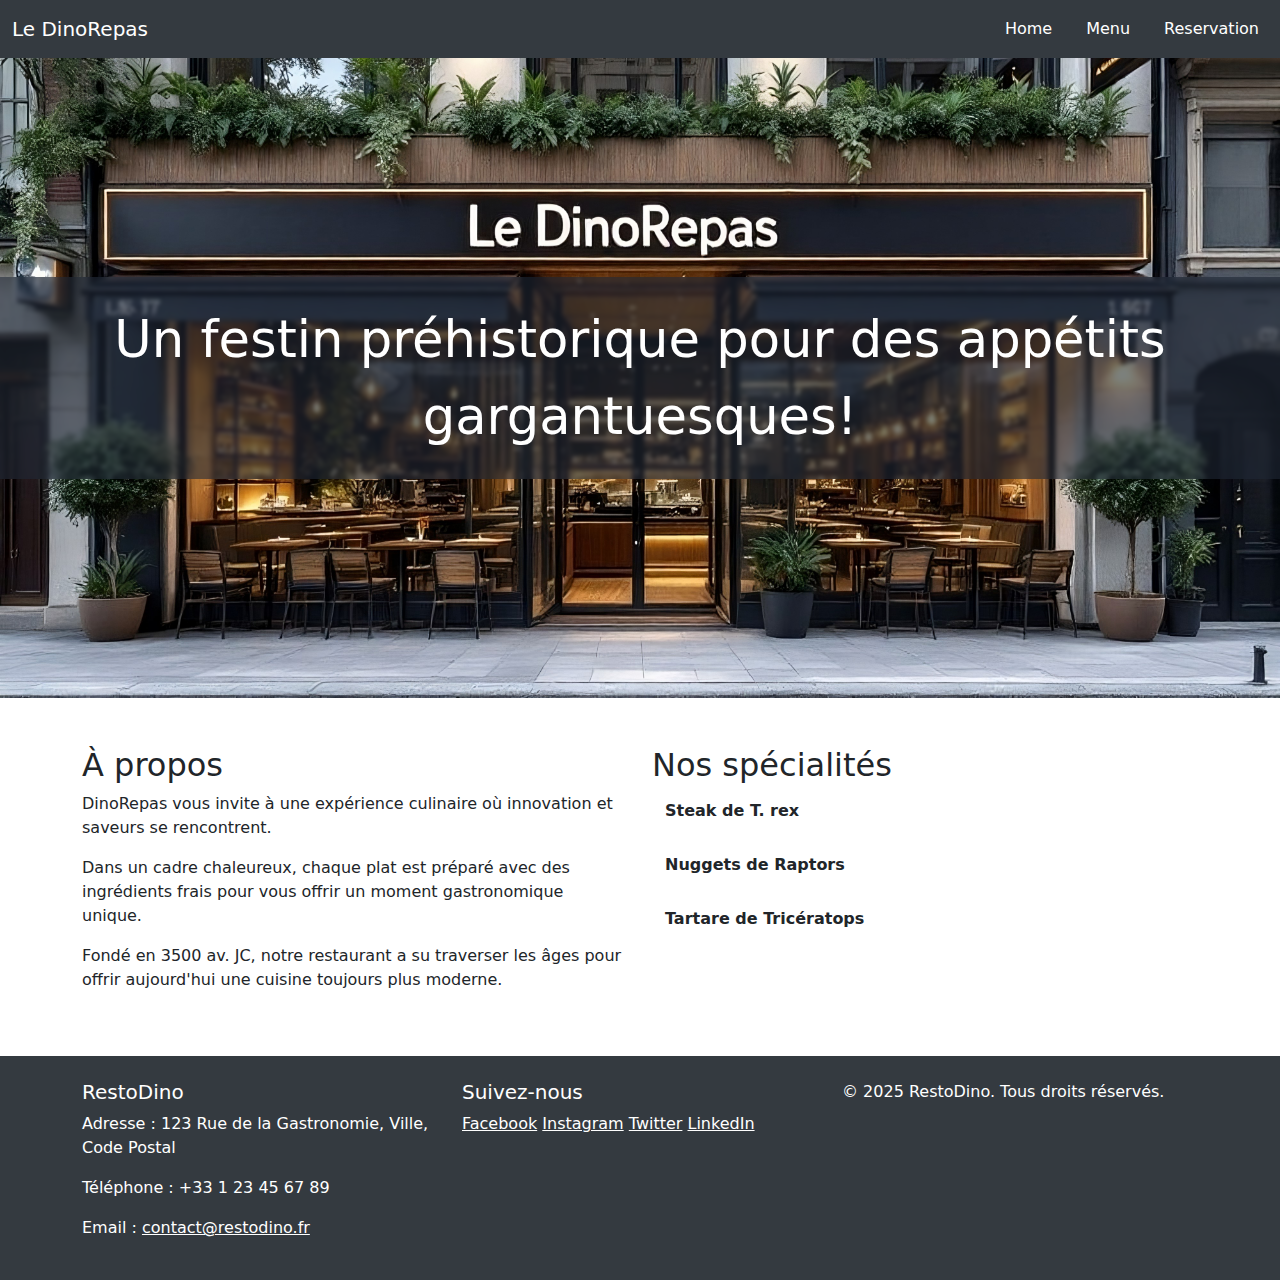
<file: index.html>
<!doctype html>
<html lang="fr">
<head>
    <meta charset="UTF-8">
    <meta name="viewport" content="width=device-width, initial-scale=1.0">
    <link href="https://cdn.jsdelivr.net/npm/bootstrap@5.3.2/dist/css/bootstrap.min.css" rel="stylesheet">
    <link href="assets/css/index_style.css" rel="stylesheet"> 
    
    <title>Restaurant</title>
</head>
<body class="d-flex flex-column min-vh-100">
    <header class="sticky-top">
        <nav class="navbar navbar-expand-lg navbar-light bg-gray">
            <div class="container-fluid">
                <a class="navbar-brand text-white" href="#">Le DinoRepas</a>
                <button class="navbar-toggler" type="button" data-bs-toggle="collapse" data-bs-target="#navbarNav"
                        aria-controls="navbarNav" aria-expanded="false" aria-label="Toggle navigation">
                    <span class="navbar-toggler-icon"></span>
                </button>
                <div class="collapse navbar-collapse " id="navbarNav">
                    <ul class="navbar-nav ms-auto">
                        <li class="nav-item menu-hover me-3">
                            <a class="nav-link text-white" href="index.html">Home</a>
                        </li>
                        <li class="nav-item menu-hover me-3">
                            <a class="nav-link active text-white" href="menu.html">Menu</a>
                        </li>
                        <li class="nav-item menu-hover">
                            <a class="nav-link active text-white" href="contact.html">Reservation</a>
                        </li>
                    </ul>
                </div>
            </div>
        </nav>
    </header>

    <section>
        <div class="image-setup">
            <img src="assets/img/ledinorepas.jpg" class="img-fluid" alt="banner">
            <div class=" text-white p-4 position-absolute text-center rem-fs-slogan clean">
                Un festin préhistorique pour des appétits gargantuesques!
            </div>
        </div>
    </section>

    <main class="flex-shrink-0">
        <div class="container py-5">
            <div class="row">
                <!-- Section À propos -->
                <div class="col-md-6">
                    <h2 class="text-center text-md-start">À propos</h2>
                    <p class="text-center text-md-start">DinoRepas vous invite à une expérience culinaire où innovation et saveurs se rencontrent.</p>
                    <p class="text-center text-md-start">Dans un cadre chaleureux, chaque plat est préparé avec des ingrédients frais pour vous offrir un moment gastronomique unique.</p>
                    <p class="text-center text-md-start">Fondé en 3500 av. JC, notre restaurant a su traverser les âges pour offrir aujourd'hui une cuisine toujours plus moderne.</p>
                </div>
                
                <!-- Section Nos spécialités -->
                <div class="col-md-6">
                    <h2 class="text-center text-md-start">Nos spécialités</h2>
    
                    <p class="text-center text-md-start">
                        <button type="button" class="btn btn-link text-body text-decoration-none fw-bold" 
                            data-bs-toggle="popover" data-bs-trigger="focus" title="Steak de T. rex" 
                            data-bs-content="<img src='assets/img/steak.jpg' alt='Image' class='popover-img'><br>Un steak juteux de T. rex, grillé à la perfection." data-bs-html="true">
                            Steak de T. rex
                        </button>
                    </p>
    
                    <p class="text-center text-md-start">
                        <button type="button" class="btn btn-link text-body text-decoration-none fw-bold" 
                            data-bs-toggle="popover" data-bs-trigger="focus" title="Nuggets de Raptors" 
                            data-bs-content="<img src='assets/img/nuggets.jpg' alt='Image' class='popover-img'><br>Des nuggets croustillants à base de viande de raptor." data-bs-html="true">
                            Nuggets de Raptors
                        </button>
                    </p>
    
                    <p class="text-center text-md-start">
                        <button type="button" class="btn btn-link text-body text-decoration-none fw-bold" 
                            data-bs-toggle="popover" data-bs-trigger="focus" title="Tartare de Tricératops" 
                            data-bs-content="<img src='assets/img/tartare.jpg' alt='Image' class='popover-img'><br> Un tartare raffiné préparé avec la meilleure viande de tricératops."data-bs-html="true">
                            Tartare de Tricératops
                        </button>
                    </p>
                </div>
            </div>
        </div>
    </main>
    

    
    <footer class="bg-gray text-white py-4">
        <div class="container">
          <div class="row">
            <div class="col-md-4">
              <h5>RestoDino</h5>
              <p>Adresse : 123 Rue de la Gastronomie, Ville, Code Postal</p>
              <p>Téléphone : +33 1 23 45 67 89</p>
              <p>Email : <a href="mailto:contact@restodino.fr" class="text-white">contact@restodino.fr</a></p>
            </div>
            <div class="col-md-4">
              <h5>Suivez-nous</h5>
              <p>
                <a href="#" class="text-white mr-3">Facebook</a>
                <a href="#" class="text-white mr-3">Instagram</a>
                <a href="#" class="text-white mr-3">Twitter</a>
                <a href="#" class="text-white">LinkedIn</a>
              </p>
            </div>
            <div class="col-md-4 text-md-right">
              <p>&copy; 2025 RestoDino. Tous droits réservés.</p>
            </div>
          </div>
        </div>
      </footer>
    <script>
        document.addEventListener("DOMContentLoaded", function () {
            var popoverTriggerList = [].slice.call(document.querySelectorAll('[data-bs-toggle="popover"]'));
            var popoverList = popoverTriggerList.map(function (popoverTriggerEl) {
                return new bootstrap.Popover(popoverTriggerEl);
            });
        });
    </script>
    <script src="https://cdn.jsdelivr.net/npm/bootstrap@5.3.2/dist/js/bootstrap.bundle.min.js"></script>
</body>
</html>
</file>
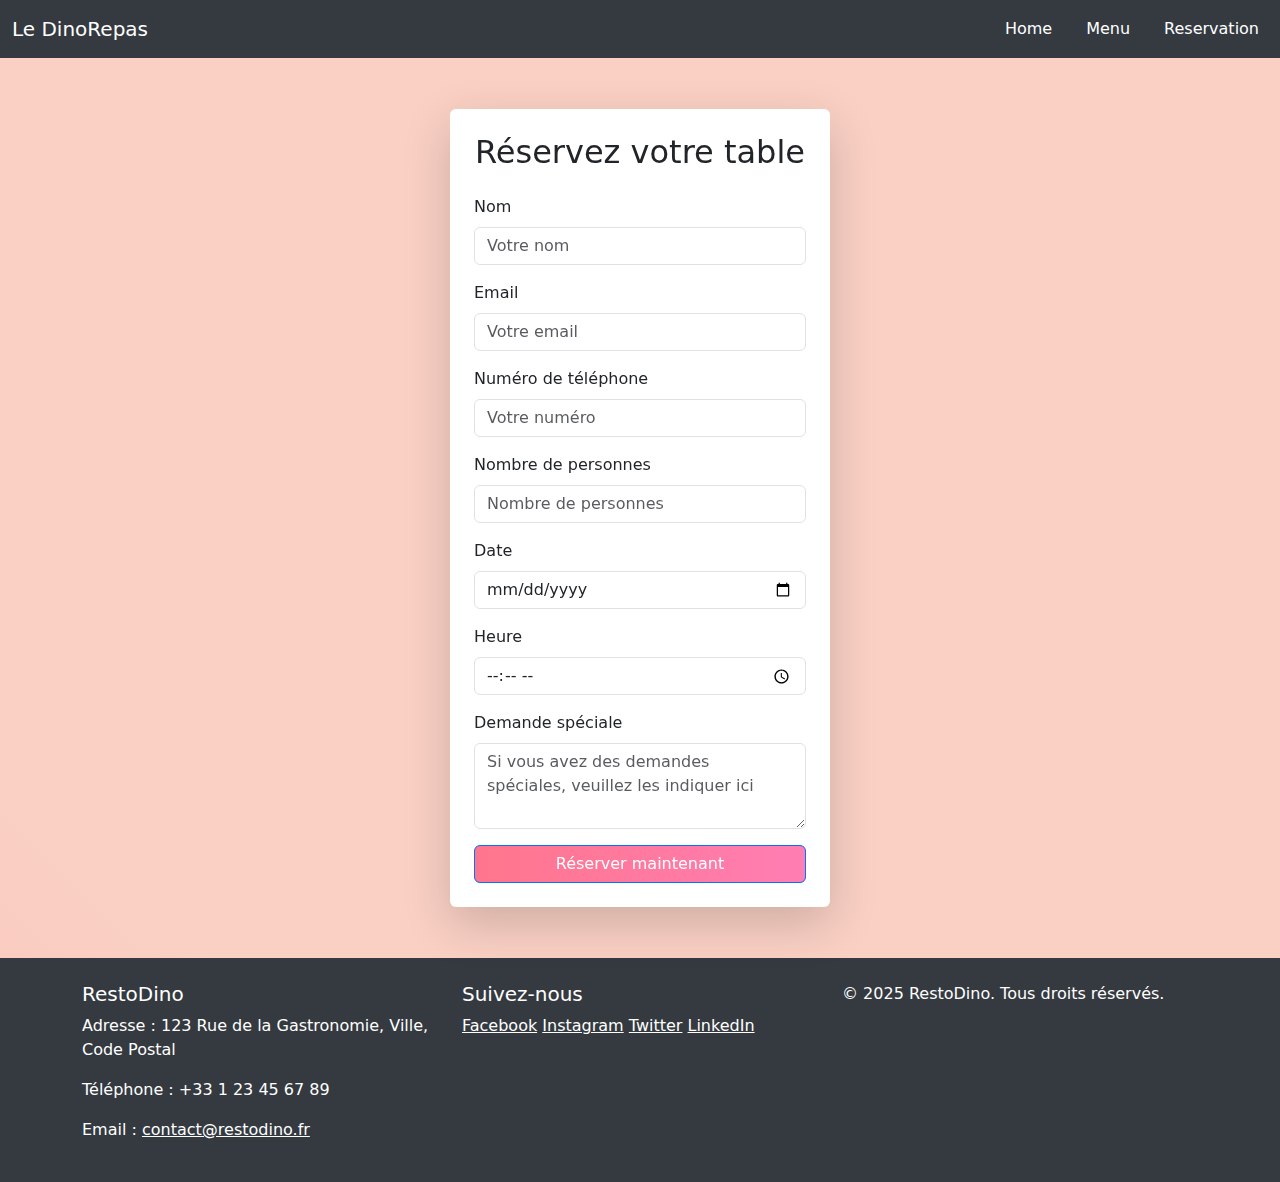
<file: contact.html>
<!doctype html>
<html lang="fr">
<head>
    <meta charset="UTF-8">
    <meta name="viewport"
          content="width=device-width, user-scalable=no, initial-scale=1.0, maximum-scale=1.0, minimum-scale=1.0">
    <meta http-equiv="X-UA-Compatible" content="ie=edge">
    <link rel="stylesheet" href="assets/css/contact_style.css">
    <link href="https://cdn.jsdelivr.net/npm/bootstrap@5.3.3/dist/css/bootstrap.min.css" rel="stylesheet" integrity="sha384-QWTKZyjpPEjISv5WaRU9OFeRpok6YctnYmDr5pNlyT2bRjXh0JMhjY6hW+ALEwIH" crossorigin="anonymous">
    <link rel="stylesheet" href="https://cdn.jsdelivr.net/npm/bootstrap-icons/font/bootstrap-icons.css">
    <title>Restaurant</title>
</head>
<body class="d-flex flex-column min-vh-100">
    <header class="sticky-top">
        <nav class="navbar navbar-expand-lg navbar-light bg-gray">
            <div class="container-fluid">
                <a class="navbar-brand text-white" href="#">Le DinoRepas</a>
                <button class="navbar-toggler" type="button" data-bs-toggle="collapse" data-bs-target="#navbarNav"
                        aria-controls="navbarNav" aria-expanded="false" aria-label="Toggle navigation">
                    <span class="navbar-toggler-icon"></span>
                </button>
                <div class="collapse navbar-collapse " id="navbarNav">
                    <ul class="navbar-nav ms-auto">
                        <li class="nav-item menu-hover me-3">
                            <a class="nav-link text-white" href="index.html">Home</a>
                        </li>
                        <li class="nav-item menu-hover me-3">
                            <a class="nav-link active text-white" href="menu.html">Menu</a>
                        </li>
                        <li class="nav-item menu-hover">
                            <a class="nav-link active text-white" href="contact.html">Reservation</a>
                        </li>
                    </ul>
                </div>
            </div>
        </nav>
    </header>
    <main>
            <div class="container w-100">
                <div class="row justify-content-center">
                    <div class="col-10 col-sm-8 col-md-6 col-lg-5 col-xl-4 bg-white p-4 rounded shadow-lg">
                        <h2 class="text-center mb-4">Réservez votre table</h2>
                        <form>
                            <div class="mb-3">
                                <label for="name" class="form-label">Nom</label>
                                <input type="text" class="form-control" id="name" placeholder="Votre nom" required>
                            </div>
                            <div class="mb-3">
                                <label for="email" class="form-label">Email</label>
                                <input type="email" class="form-control" id="email" placeholder="Votre email" required>
                            </div>
                            <div class="mb-3">
                                <label for="phone" class="form-label">Numéro de téléphone</label>
                                <input type="tel" class="form-control" id="phone" placeholder="Votre numéro" required>
                            </div>
                            <div class="mb-3">
                                <label for="people" class="form-label">Nombre de personnes</label>
                                <input type="number" class="form-control" id="people" placeholder="Nombre de personnes" required>
                            </div>
                            <div class="mb-3">
                                <label for="date" class="form-label">Date</label>
                                <input type="date" class="form-control" id="date" required>
                            </div>
                            <div class="mb-3">
                                <label for="time" class="form-label">Heure</label>
                                <input type="time" class="form-control" id="time" required>
                            </div>
                            <div class="mb-3">
                                <label for="specialRequests" class="form-label">Demande spéciale</label>
                                <textarea class="form-control" id="specialRequests" rows="3" placeholder="Si vous avez des demandes spéciales, veuillez les indiquer ici"></textarea>
                            </div>
                            <button type="submit" class="btn btn-primary w-100">Réserver maintenant</button>
                        </form>
                    </div>
                </div>
            </div>
    </main>
    
    

<footer class="bg-gray text-white py-4">
    <div class="container">
      <div class="row">
        <div class="col-md-4">
          <h5>RestoDino</h5>
          <p>Adresse : 123 Rue de la Gastronomie, Ville, Code Postal</p>
          <p>Téléphone : +33 1 23 45 67 89</p>
          <p>Email : <a href="mailto:contact@restodino.fr" class="text-white">contact@restodino.fr</a></p>
        </div>
        <div class="col-md-4">
          <h5>Suivez-nous</h5>
          <p>
            <a href="#" class="text-white mr-3">Facebook</a>
            <a href="#" class="text-white mr-3">Instagram</a>
            <a href="#" class="text-white mr-3">Twitter</a>
            <a href="#" class="text-white">LinkedIn</a>
          </p>
        </div>
        <div class="col-md-4 text-md-right">
          <p>&copy; 2025 RestoDino. Tous droits réservés.</p>
        </div>
      </div>
    </div>
  </footer>
<script src="https://cdn.jsdelivr.net/npm/bootstrap@5.3.3/dist/js/bootstrap.bundle.min.js" integrity="sha384-YvpcrYf0tY3lHB60NNkmXc5s9fDVZLESaAA55NDzOxhy9GkcIdslK1eN7N6jIeHz" crossorigin="anonymous"></script>
</body>
</html>
</file>
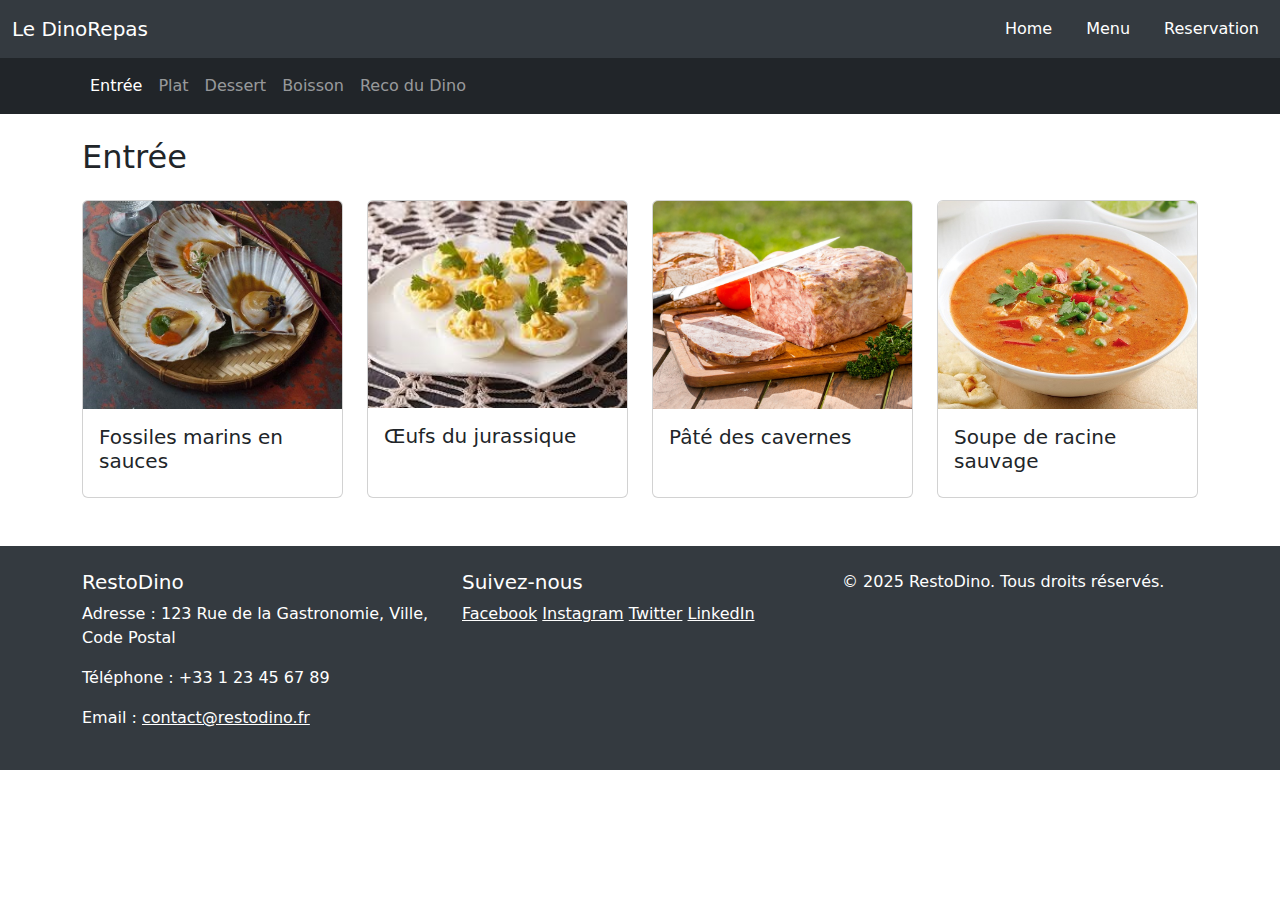
<file: menu.html>
<!doctype html>
<html lang="fr">
<head>
    <meta charset="UTF-8">
    <meta name="viewport" content="width=device-width, initial-scale=1.0">
    <link href="https://cdn.jsdelivr.net/npm/bootstrap@5.3.2/dist/css/bootstrap.min.css" rel="stylesheet">
    <link href="assets/css/menu_style.css" rel="stylesheet"> 
    <title>Restaurant</title>
</head>
<body class="d-flex flex-column min-vh-100">
    <header class="sticky-top">
        <nav class="navbar navbar-expand-lg navbar-light bg-gray">
            <div class="container-fluid">
                <a class="navbar-brand text-white" href="#">Le DinoRepas</a>
                <button class="navbar-toggler" type="button" data-bs-toggle="collapse" data-bs-target="#navbarNav"
                        aria-controls="navbarNav" aria-expanded="false" aria-label="Toggle navigation">
                    <span class="navbar-toggler-icon"></span>
                </button>
                <div class="collapse navbar-collapse " id="navbarNav">
                    <ul class="navbar-nav ms-auto">
                        <li class="nav-item menu-hover me-3">
                            <a class="nav-link text-white" href="index.html">Home</a>
                        </li>
                        <li class="nav-item menu-hover me-3">
                            <a class="nav-link active text-white" href="menu.html">Menu</a>
                        </li>
                        <li class="nav-item menu-hover">
                            <a class="nav-link active text-white" href="contact.html">Reservation</a>
                        </li>
                    </ul>
                </div>
            </div>
        </nav>
    </header>              
        <nav class="navbar navbar-expand-lg navbar-dark bg-dark mb-4">
            <div class="container">
                <button class="navbar-toggler" type="button" data-bs-toggle="collapse" data-bs-target="#navbarNav2">
                    <span class="navbar-toggler-icon"></span>
                </button>
                <div class="collapse navbar-collapse" id="navbarNav2">
                    <ul class="navbar-nav">
                        <li class="nav-item">
                            <a class="nav-link active" href="#" data-section="section1" onclick="toggleVisibility('section1')">Entrée</a>
                        </li>
                        <li class="nav-item">
                            <a class="nav-link" href="#" data-section="section2" onclick="toggleVisibility('section2')">Plat</a>
                        </li>
                        <li class="nav-item">
                            <a class="nav-link" href="#" data-section="section3" onclick="toggleVisibility('section3')">Dessert</a>
                        </li>
                        <li class="nav-item">
                            <a class="nav-link" href="#" data-section="section4" onclick="toggleVisibility('section4')">Boisson</a>
                        </li>
                        <li class="nav-item">
                            <a class="nav-link" href="#" data-section="section5" onclick="toggleVisibility('section5')">Reco du Dino</a>
                        </li>
                    </ul>
                </div>
            </div>
        </nav>
    <main class="container">
        <!-- Section 1 -->
        <section id="section1" class="section-content active mb-5">
            <h2 class="mb-4">Entrée</h2>
            <div class="row g-4">
                <div class="col-6 col-lg-3">
                    <div class="card h-100">
                        <img src="/assets/img/fossiles.jpg" class="card-img-top" alt="Card 1">
                        <div class="card-body">
                            <h5 class="card-title bottom-0">Fossiles marins en sauces</h5>
                        </div>
                    </div>
                </div>
                <div class="col-6 col-lg-3">
                    <div class="card h-100">
                        <img src="/assets/img/oeufentree.jpg" class="card-img-top" alt="Card 2">
                        <div class="card-body">
                            <h5 class="card-title">Œufs du jurassique</h5>
                        </div>
                    </div>
                </div>
                <div class="col-6 col-lg-3">
                    <div class="card h-100">
                        <img src="assets/img/paté.jpg" class="card-img-top" alt="Card 3">
                        <div class="card-body">
                            <h5 class="card-title ">Pâté des cavernes</h5>
                        </div>
                    </div>
                </div>
                <div class="col-6 col-lg-3">
                    <div class="card h-100">
                        <img src="/assets/img/soupe.jpg" class="card-img-top" alt="Card 4">
                        <div class="card-body">
                            <h5 class="card-title">Soupe de racine sauvage</h5>
                        </div>
                    </div>
                </div>
            </div>
        </section>
        <!-- Section 2 -->
        <section id="section2" class="section-content mb-5 willbenone">
            <h2 class="mb-4">Plat</h2>
            <div class="row g-4">
                <div class="col-6 col-lg-3">
                    <div class="card h-100">
                        <img src="/assets/img/steak.jpg" class="card-img-top" alt="Card 1">
                        <div class="card-body">
                            <h5 class="card-title">Steak de TRex</h5>
                        </div>
                    </div>
                </div>
                <div class="col-6 col-lg-3">
                    <div class="card h-100">
                        <img src="/assets/img/nuggets.jpg" class="card-img-top" alt="Card 2">
                        <div class="card-body">
                            <h5 class="card-title">Nuggets de Raptors</h5>
                        </div>
                    </div>
                </div>
                <div class="col-6 col-lg-3">
                    <div class="card h-100">
                        <img src="/assets/img/tartare.jpg" class="card-img-top" alt="Card 3">
                        <div class="card-body">
                            <h5 class="card-title">Tartare de Tricératops</h5>
                        </div>
                    </div>
                </div>
                <div class="col-6 col-lg-3">
                    <div class="card h-100">
                        <img src="/assets/img/cuisse.jpg" class="card-img-top" alt="Card 4">
                        <div class="card-body">
                            <h5 class="card-title">Cuisse de mammouth rôtie</h5>
                        </div>
                    </div>
                </div>
            </div>
        </section>
        <!-- Section 3 -->
        <section id="section3" class="section-content mb-5 willbenone">
            <h2 class="mb-4">Dessert</h2>
            <div class="row g-4">
                <div class="col-6 col-lg-3">
                    <div class="card h-100">
                        <img src="/assets/img/tarte.jpg" class="card-img-top" alt="Card 1">
                        <div class="card-body">
                            <h5 class="card-title">Tarte des anciens</h5>
                        </div>
                    </div>
                </div>
                <div class="col-6 col-lg-3">
                    <div class="card h-100">
                        <img src="/assets/img/compote.jpg" class="card-img-top" alt="Card 2">
                        <div class="card-body">
                            <h5 class="card-title">Compote antique</h5>
                        </div>
                    </div>
                </div>
                <div class="col-6 col-lg-3">
                    <div class="card h-100">
                        <img src="/assets/img/oeuf.jpg" class="card-img-top" alt="Card 3">
                        <div class="card-body">
                            <h5 class="card-title">Oeuf de Dodo</h5>
                        </div>
                    </div>
                </div>
                <div class="col-6 col-lg-3">
                    <div class="card h-100">
                        <img src="/assets/img/flan.jpg" class="card-img-top" alt="Card 4">
                        <div class="card-body">
                            <h5 class="card-title">Flan du crétacé</h5>
                        </div>
                    </div>
                </div>
            </div>
        </section>
        <!-- Section 4 -->
        <section id="section4" class="section-content mb-5 willbenone">
            <h2 class="mb-4">Boisson</h2>
            <div class="row g-4">
                <div class="col-6 col-lg-3">
                    <div class="card h-100">
                        <img src="/assets/img/lait.jpg" class="card-img-top" alt="Card 1">
                        <div class="card-body">
                            <h5 class="card-title">Lait de Mammouth</h5>
                        </div>
                    </div>
                </div>
                <div class="col-6 col-lg-3">
                    <div class="card h-100">
                        <img src="/assets/img/cola.jpg" class="card-img-top" alt="Card 2">
                        <div class="card-body">
                            <h5 class="card-title">Néandertal's Cola</h5>
                        </div>
                    </div>
                </div>
                <div class="col-6 col-lg-3">
                    <div class="card h-100">
                        <img src="/assets/img/eau.jpg" class="card-img-top" alt="Card 3">
                        <div class="card-body">
                            <h5 class="card-title">Eau de source</h5>
                        </div>
                    </div>
                </div>
                <div class="col-6 col-lg-3">
                    <div class="card h-100">
                        <img src="/assets/img/petrus.jpg" class="card-img-top" alt="Card 4">
                        <div class="card-body">
                            <h5 class="card-title">Vin violet</h5>
                        </div>
                    </div>
                </div>
            </div>
        </section>

        <!-- Section 5 -->
        <section id="section5" class="section-content mb-5 willbenone">
            <h2 class="mb-4">🔥 Reco du Dino 🔥</h2>
            <div class="row g-4">
                <div class="col-6 col-lg-3">
                    <div class="card h-100">
                        <img src="/assets/img/soupe.jpg" class="card-img-top" alt="Card 1">
                        <div class="card-body">
                            <h5 class="card-title">Soupe de racine sauvage</h5>
                        </div>
                    </div>
                </div>
                <div class="col-6 col-lg-3">
                    <div class="card h-100">
                        <img src="/assets/img/cuisse.jpg" class="card-img-top" alt="Card 2">
                        <div class="card-body">
                            <h5 class="card-title">Cuisse de mammouth rôtie</h5>
                        </div>
                    </div>
                </div>
                <div class="col-6 col-lg-3">
                    <div class="card h-100">
                        <img src="/assets/img/compote.jpg" class="card-img-top" alt="Card 3">
                        <div class="card-body">
                            <h5 class="card-title">Compote</h5>
                        </div>
                    </div>
                </div>
                <div class="col-6 col-lg-3">
                    <div class="card h-100">
                        <img src="/assets/img/petrus.jpg" class="card-img-top" alt="Card 4">
                        <div class="card-body">
                            <h5 class="card-title">Vin violet</h5>
                        </div>
                    </div>
                </div>
            </div>
        </section>
    </main>

    <footer class="bg-gray text-white py-4">
        <div class="container">
          <div class="row">
            <div class="col-md-4">
              <h5>RestoDino</h5>
              <p>Adresse : 123 Rue de la Gastronomie, Ville, Code Postal</p>
              <p>Téléphone : +33 1 23 45 67 89</p>
              <p>Email : <a href="mailto:contact@restodino.fr" class="text-white">contact@restodino.fr</a></p>
            </div>
            <div class="col-md-4">
              <h5>Suivez-nous</h5>
              <p>
                <a href="#" class="text-white mr-3">Facebook</a>
                <a href="#" class="text-white mr-3">Instagram</a>
                <a href="#" class="text-white mr-3">Twitter</a>
                <a href="#" class="text-white">LinkedIn</a>
              </p>
            </div>
            <div class="col-md-4 text-md-right">
              <p>&copy; 2025 RestoDino. Tous droits réservés.</p>
            </div>
          </div>
        </div>
    </footer>
    <script src="https://cdn.jsdelivr.net/npm/bootstrap@5.3.3/dist/js/bootstrap.bundle.min.js" integrity="sha384-YvpcrYf0tY3lHB60NNkmXc5s9fDVZLESaAA55NDzOxhy9GkcIdslK1eN7N6jIeHz" crossorigin="anonymous"></script>
    <script>
        function toggleVisibility(targetId) {
        // Récupérer toutes les divs de la page
        const allSections= document.querySelectorAll("section");
        console.log(targetId);
        allSections.forEach(section => {
            if (section.id === targetId) {
                section.style.display = "block"; // Rendre visible
            } else {
                section.style.display = "none"; // Masquer
            }
        });
    }
    </script>
</body>
</html>
</file>
<file: assets/css/index_style.css>
* {
    margin: 0;
    padding: 0;
}

.img-hover:hover {
    transform: scale(1.1);
    transition: transform 0.3s ease;
}

.menu-hover {
    border: 1px solid transparent;
    border-radius: 10px;
    transition: border-color 0.7s ease-out;
}
.menu-hover:hover {
    border-color: aquamarine;
    border-radius: 10px;
    transform: scale(1.1);
}
.bg-gray {
    background: var(--bs-gray-800);
    animation: gray-pulse 2.5s infinite alternate ease-in-out;
}

@keyframes gray-pulse {
    0% {
        background-color: var(--bs-gray-800);
        box-shadow: 0 0 10px rgba(255, 255, 255, 0.1);
    }
    100% {
        background-color: var(--bs-gray-700);
        box-shadow: 0 0 20px rgba(255, 255, 255, 0.3);
    }
}

.image-setup {
    display: flex;
    align-items: center;
    justify-content: center;
}
.clean{
    background-color: rgb(32 41 55 / 59%);
    backdrop-filter: blur(2px);
}
.w-40 {
    width: 50%;
}
.rem-fs-slogan {
    font-size: clamp(1.5rem, 4vw, 6rem);
}
.popover-img {
    width: 50%;
    height: auto;
}
</file>
<file: assets/css/contact_style.css>
* {
    margin: 0;
    padding: 0;
}

/* Effet hover : agrandir l'image légèrement */
.img-hover:hover {
    transform: scale(1.1);
    transition: transform 0.3s ease;
}

.menu-hover {
    border: 1px solid transparent;
    border-radius: 10px;
    transition: border-color 0.7s ease-out;
}
.menu-hover:hover {
    border-color: aquamarine;
    border-radius: 10px;
    transform: scale(1.1);
}
.bg-gray {
    background: var(--bs-gray-800);
    animation: gray-pulse 2.5s infinite alternate ease-in-out;
}
    @keyframes gray-pulse {
        0% {
            background-color: var(--bs-gray-800);
            box-shadow: 0 0 10px rgba(255, 255, 255, 0.1);
        }
        100% {
            background-color: var(--bs-gray-700);
            box-shadow: 0 0 20px rgba(255, 255, 255, 0.3);
        }
    }
form {
    background: rgba(255, 255, 255, 0.5);
}
.form-control, .input-group-text, .btn {
    background: rgba(255, 255, 255, 0.2);
    border: none;
}

.background-setup {
    background: url("../img/ledinorepas.jpg") no-repeat center center;
    background-size: contain; /* Permet de voir l'image en entier */
    background-position: top;
    height: auto;
    min-height: 100vh;
    display: flex;
    align-items: center;
    justify-content: center;
}

main {
    position: relative;
    min-height: 100vh;
    display: flex;
    align-items: center;
    justify-content: center;
    background: linear-gradient(45deg, #ff9a9e, #fad0c4, #fad0c4, #fbc2eb);
    background-size: 400% 400%;
    animation: gradientBG 8s ease infinite;
}
@keyframes gradientBG {
    0% { background-position: 0% 50%; }
    50% { background-position: 100% 50%; }
    100% { background-position: 0% 50%; }
}

/* Style du formulaire */
.container .col-10 {
    background: rgba(255, 255, 255, 0.2); /* Fond semi-transparent */
    backdrop-filter: blur(10px); /* Effet de verre */
    border-radius: 15px; /* Coins arrondis */
    padding: 20px;
    box-shadow: 0 10px 30px rgba(0, 0, 0, 0.2); /* Ombre douce */
}

/* Style des champs */
.form-control {
    border-radius: 8px;
    border: none;
    padding: 10px;
    transition: all 0.3s ease-in-out;
}

/* Effet au focus */
.form-control:focus {
    box-shadow: 0 0 10px rgba(255, 255, 255, 0.8);
    transform: scale(1.02); /* Légère mise en avant */
}

/* Style du bouton */
.btn-primary {
    background: linear-gradient(90deg, #ff758c, #ff7eb3);
    border: none;
    padding: 12px;
    font-weight: bold;
    border-radius: 8px;
    transition: all 0.3s ease-in-out;
}

.btn-primary:hover {
    background: linear-gradient(90deg, #ff7eb3, #ff758c);
    transform: scale(1.05);
}
</file>
<file: assets/css/menu_style.css>
* {
    margin: 0;
    padding: 0;
}

.img-hover:hover {
    transform: scale(1.1);
    transition: transform 0.3s ease;
}

.menu-hover {
    border: 1px solid transparent;
    border-radius: 10px;
    transition: border-color 0.7s ease-out;
}
.menu-hover:hover {
    border-color: aquamarine;
    border-radius: 10px;
    transform: scale(1.1);
}
.bg-gray {
    background: var(--bs-gray-800);
    animation: gray-pulse 2.5s infinite alternate ease-in-out;
}

@keyframes gray-pulse {
    0% {
        background-color: var(--bs-gray-800);
        box-shadow: 0 0 10px rgba(255, 255, 255, 0.1);
    }
    100% {
        background-color: var(--bs-gray-700);
        box-shadow: 0 0 20px rgba(255, 255, 255, 0.3);
    }
}

:root {
    --button-size: 45px;
    --icon-size: 25px;
}

@media (min-width: 576px) {
    :root {
        --button-size: 55px;
        --icon-size: 30px;
    }
}

@media (min-width: 992px) {
    :root {
        --button-size: 65px;
        --icon-size: 35px;
    }
}

.popover-img {
    width: 50%;
    height: auto;
}

.willbenone {
    display: none;
}
</file>
